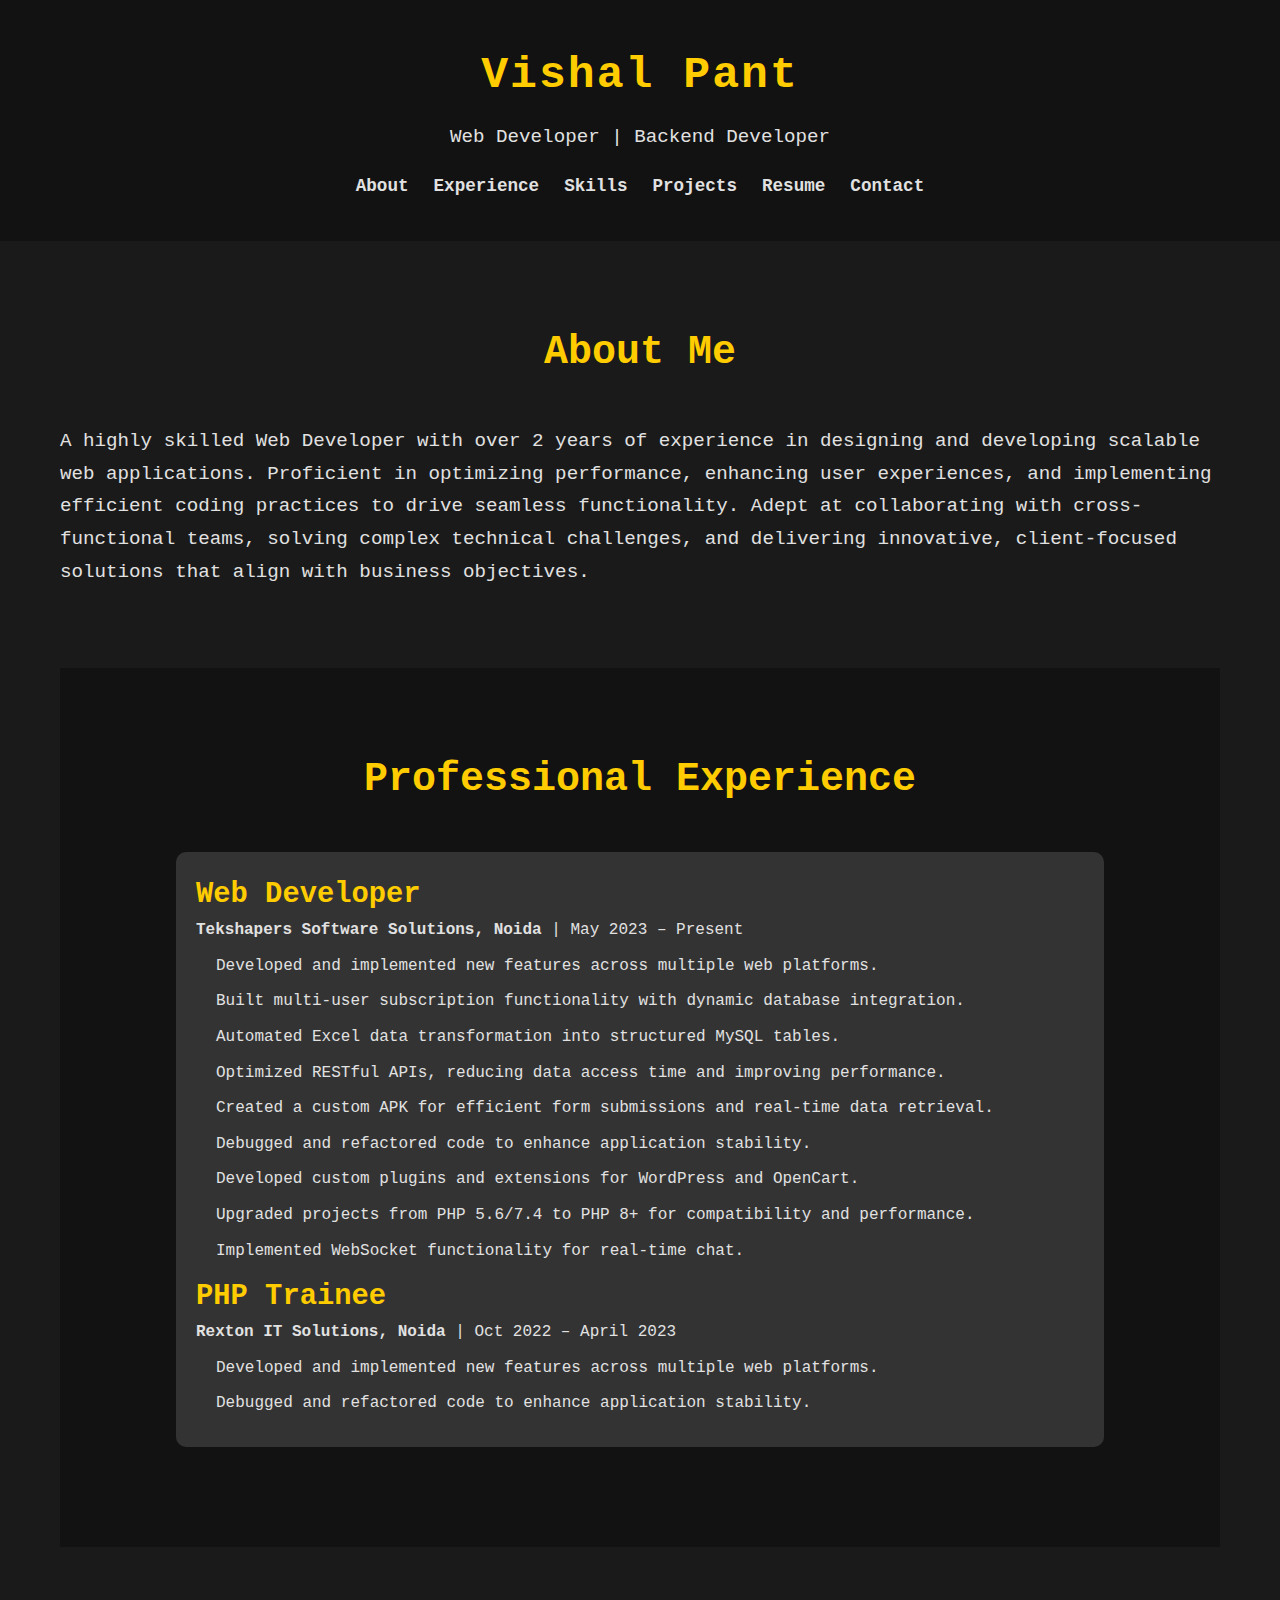
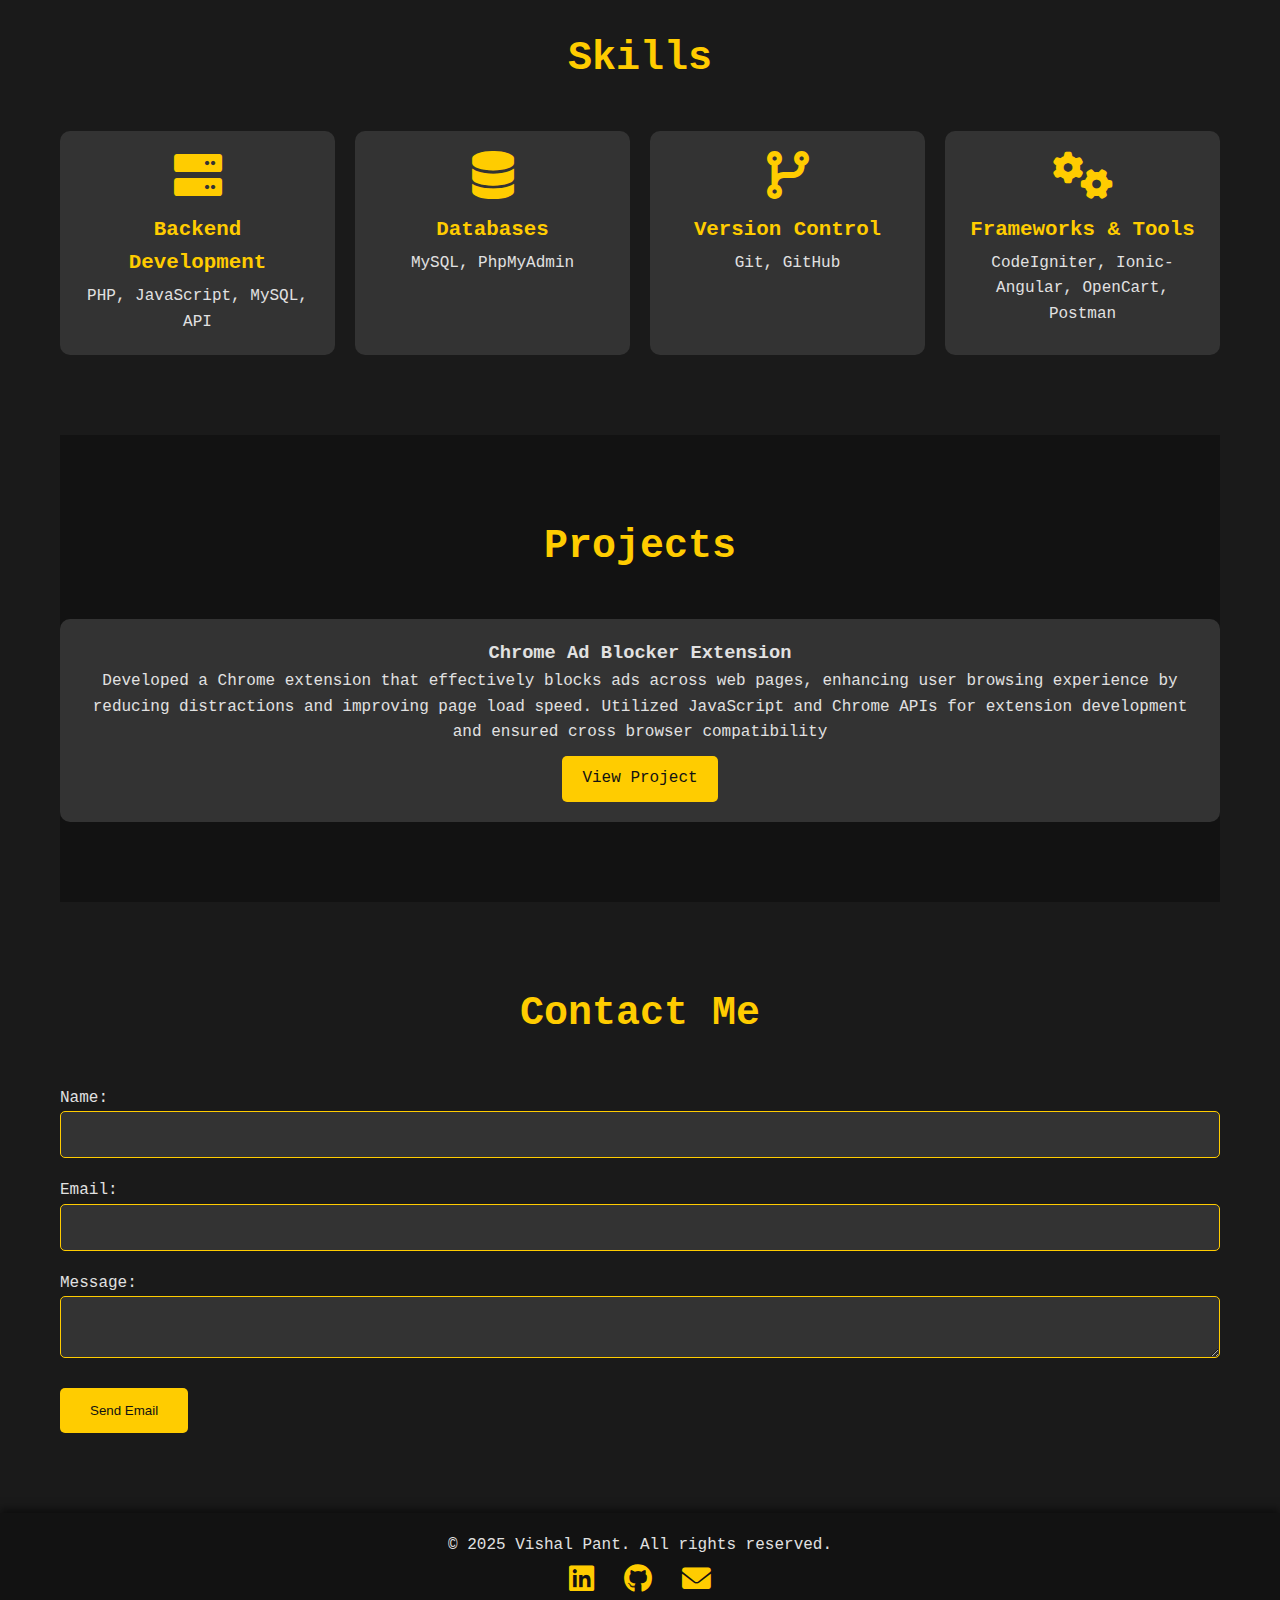
<file: index.html>
<!DOCTYPE html><html lang="en" data-critters-container><head>
  <meta charset="utf-8">
    <title>Vishal Pant | Web Developer</title>
    <base href="https://vishalhere004.github.io/portfolio/">
    <meta name="viewport" content="width=device-width, initial-scale=1">
    
    <!-- SEO Meta Tags -->
    <meta name="description" content="Vishal Pant - Web Developer with 2+ years of experience in PHP, MySQL, CodeIgniter, OpenCart, and JavaScript. Explore my portfolio, projects, and skills.">
    <meta name="keywords" content="Vishal Pant Web Developer, PHP, MySQL, CodeIgniter, OpenCart, JavaScript, REST API, Git, Linux, Angular, Laravel">
    <meta name="author" content="Vishal Pant">
    <!-- <meta name="robots" content="index, follow"> -->
    <link rel="canonical" href="https://vishalhere004.github.io/portfolio/">
    <meta name="google-site-verification" content="r11cSrvNGXPETVYbY9LXZ2n0NcpJp1Tw0p86iAMaDmY" />
    <!-- Open Graph (for Social Media Sharing) -->
    <meta property="og:title" content="Vishal Pant | Web Developer Portfolio">
    <meta property="og:description" content="Explore my projects and expertise in PHP, MySQL, OpenCart, CodeIgniter, and Angular.">
    <meta property="og:url" content="https://vishalhere004.github.io/portfolio/">
    
    <!-- Favicon & Stylesheets -->
    <link rel="stylesheet" href="./assets/style.css">
    <link rel="icon" type="image/x-icon" href="favicon.ico">
    <link rel="stylesheet" href="https://cdnjs.cloudflare.com/ajax/libs/font-awesome/6.0.0-beta3/css/all.min.css">
  <style>*{margin:0;padding:0;box-sizing:border-box}body{font-family:Courier New,Courier,monospace;background-color:#1a1a1a;color:#e1e1e1;scroll-behavior:smooth;padding:0;margin:0;line-height:1.6}
  </style><link rel="stylesheet" href="styles-RMRVJZYW.css" media="print" onload="this.media='all'"><noscript><link rel="stylesheet" href="styles-RMRVJZYW.css"></noscript></head>
  <body><!--nghm-->
    <app-root _nghost-ng-c2128253519 ng-version="17.3.12" ngh="0" ng-server-context="ssg"><nav _ngcontent-ng-c2128253519 class="navbar"><div _ngcontent-ng-c2128253519 class="navbar-container container"><input _ngcontent-ng-c2128253519 type="checkbox" name id="menu-click"><div _ngcontent-ng-c2128253519 class="hamburger-lines"><span _ngcontent-ng-c2128253519 class="line line1"></span><span _ngcontent-ng-c2128253519 class="line line2"></span><span _ngcontent-ng-c2128253519 class="line line3"></span></div><ul _ngcontent-ng-c2128253519 class="menu-items"><li _ngcontent-ng-c2128253519><a _ngcontent-ng-c2128253519 class="menu-link">About</a></li><li _ngcontent-ng-c2128253519><a _ngcontent-ng-c2128253519 class="menu-link">Experience</a></li><li _ngcontent-ng-c2128253519><a _ngcontent-ng-c2128253519 class="menu-link">Skills</a></li><li _ngcontent-ng-c2128253519><a _ngcontent-ng-c2128253519 class="menu-link">Projects</a></li><li _ngcontent-ng-c2128253519><a _ngcontent-ng-c2128253519 href="https://raw.githubusercontent.com/vishalhere004/portfolio/main/assets/VishalPantCV.pdf" class="menu-link">Resume</a></li><li _ngcontent-ng-c2128253519><a _ngcontent-ng-c2128253519 class="menu-link">Contact</a></li></ul></div></nav><header _ngcontent-ng-c2128253519 id="home"><div _ngcontent-ng-c2128253519 class="container"><h1 _ngcontent-ng-c2128253519>Vishal Pant</h1><p _ngcontent-ng-c2128253519 class="text">Web Developer | Backend Developer</p><nav _ngcontent-ng-c2128253519 class="d-navbar"><ul _ngcontent-ng-c2128253519><li _ngcontent-ng-c2128253519><a _ngcontent-ng-c2128253519 class="menu-link">About</a></li><li _ngcontent-ng-c2128253519><a _ngcontent-ng-c2128253519 class="menu-link">Experience</a></li><li _ngcontent-ng-c2128253519><a _ngcontent-ng-c2128253519 class="menu-link">Skills</a></li><li _ngcontent-ng-c2128253519><a _ngcontent-ng-c2128253519 class="menu-link">Projects</a></li><li _ngcontent-ng-c2128253519><a _ngcontent-ng-c2128253519 href="https://raw.githubusercontent.com/vishalhere004/portfolio/main/assets/VishalPantCV.pdf" class="menu-link">Resume</a></li><li _ngcontent-ng-c2128253519><a _ngcontent-ng-c2128253519 class="menu-link">Contact</a></li></ul></nav></div></header><div _ngcontent-ng-c2128253519 class="page-container"><section _ngcontent-ng-c2128253519 id="about"><div _ngcontent-ng-c2128253519 class="container"><h2 _ngcontent-ng-c2128253519>About Me</h2><div _ngcontent-ng-c2128253519 class="about-content"><p _ngcontent-ng-c2128253519>A highly skilled Web Developer with over 2 years of experience in designing and developing scalable web applications. Proficient in optimizing performance, enhancing user experiences, and implementing efficient coding practices to drive seamless functionality. Adept at collaborating with cross-functional teams, solving complex technical challenges, and delivering innovative, client-focused solutions that align with business objectives.</p></div></div></section><section _ngcontent-ng-c2128253519 id="experience"><div _ngcontent-ng-c2128253519 class="container"><h2 _ngcontent-ng-c2128253519>Professional Experience</h2><div _ngcontent-ng-c2128253519 class="experience-list"><div _ngcontent-ng-c2128253519 class="experience-item"><h3 _ngcontent-ng-c2128253519>Web Developer</h3><p _ngcontent-ng-c2128253519><strong _ngcontent-ng-c2128253519>Tekshapers Software Solutions, Noida</strong> | May 2023 – Present</p><ul _ngcontent-ng-c2128253519><li _ngcontent-ng-c2128253519>Developed and implemented new features across multiple web platforms.</li><li _ngcontent-ng-c2128253519>Built multi-user subscription functionality with dynamic database integration.</li><li _ngcontent-ng-c2128253519>Automated Excel data transformation into structured MySQL tables.</li><li _ngcontent-ng-c2128253519>Optimized RESTful APIs, reducing data access time and improving performance.</li><li _ngcontent-ng-c2128253519>Created a custom APK for efficient form submissions and real-time data retrieval.</li><li _ngcontent-ng-c2128253519>Debugged and refactored code to enhance application stability.</li><li _ngcontent-ng-c2128253519>Developed custom plugins and extensions for WordPress and OpenCart.</li><li _ngcontent-ng-c2128253519>Upgraded projects from PHP 5.6/7.4 to PHP 8+ for compatibility and performance.</li><li _ngcontent-ng-c2128253519>Implemented WebSocket functionality for real-time chat.</li></ul><h3 _ngcontent-ng-c2128253519>PHP Trainee</h3><p _ngcontent-ng-c2128253519><strong _ngcontent-ng-c2128253519>Rexton IT Solutions, Noida</strong> | Oct 2022 – April 2023</p><ul _ngcontent-ng-c2128253519><li _ngcontent-ng-c2128253519>Developed and implemented new features across multiple web platforms.</li><li _ngcontent-ng-c2128253519>Debugged and refactored code to enhance application stability.</li></ul></div></div></div></section><section _ngcontent-ng-c2128253519 id="skills"><div _ngcontent-ng-c2128253519 class="container"><h2 _ngcontent-ng-c2128253519>Skills</h2><div _ngcontent-ng-c2128253519 class="skills-grid"><div _ngcontent-ng-c2128253519 class="skill-item"><i _ngcontent-ng-c2128253519 class="fas fa-server"></i><h3 _ngcontent-ng-c2128253519>Backend Development</h3><p _ngcontent-ng-c2128253519>PHP, JavaScript, MySQL, API</p></div><div _ngcontent-ng-c2128253519 class="skill-item"><i _ngcontent-ng-c2128253519 class="fas fa-database"></i><h3 _ngcontent-ng-c2128253519>Databases</h3><p _ngcontent-ng-c2128253519>MySQL, PhpMyAdmin</p></div><div _ngcontent-ng-c2128253519 class="skill-item"><i _ngcontent-ng-c2128253519 class="fas fa-code-branch"></i><h3 _ngcontent-ng-c2128253519>Version Control</h3><p _ngcontent-ng-c2128253519>Git, GitHub</p></div><div _ngcontent-ng-c2128253519 class="skill-item"><i _ngcontent-ng-c2128253519 class="fas fa-cogs"></i><h3 _ngcontent-ng-c2128253519>Frameworks &amp; Tools</h3><p _ngcontent-ng-c2128253519>CodeIgniter, Ionic-Angular, OpenCart, Postman</p></div></div></div></section><section _ngcontent-ng-c2128253519 id="projects"><div _ngcontent-ng-c2128253519 class="container"><h2 _ngcontent-ng-c2128253519>Projects</h2><div _ngcontent-ng-c2128253519 class="projects-grid"><div _ngcontent-ng-c2128253519 class="project-item"><h3 _ngcontent-ng-c2128253519>Chrome Ad Blocker Extension</h3><p _ngcontent-ng-c2128253519>Developed a Chrome extension that effectively blocks ads across web pages, enhancing user browsing experience by reducing distractions and improving page load speed. Utilized JavaScript and Chrome APIs for extension development and ensured cross browser compatibility</p><a _ngcontent-ng-c2128253519 href="https://github.com/vishalhere004/add-blocker.git" target="_blank" class="btn">View Project</a></div></div></div></section><section _ngcontent-ng-c2128253519 id="contact"><div _ngcontent-ng-c2128253519 class="container"><h2 _ngcontent-ng-c2128253519>Contact Me</h2><form _ngcontent-ng-c2128253519 novalidate class="ng-untouched ng-pristine ng-invalid"><div _ngcontent-ng-c2128253519 class="form-control"><label _ngcontent-ng-c2128253519 for="name">Name:</label><input _ngcontent-ng-c2128253519 type="text" id="name" formcontrolname="user_name" value class="ng-untouched ng-pristine ng-invalid"><!----></div><div _ngcontent-ng-c2128253519 class="form-control"><label _ngcontent-ng-c2128253519 for="email">Email:</label><input _ngcontent-ng-c2128253519 type="email" id="email" formcontrolname="user_email" value class="ng-untouched ng-pristine ng-invalid"><!----></div><div _ngcontent-ng-c2128253519 class="form-control"><label _ngcontent-ng-c2128253519 for="message">Message:</label><textarea _ngcontent-ng-c2128253519 id="message" formcontrolname="message" class="ng-untouched ng-pristine ng-invalid"></textarea><!----></div><button _ngcontent-ng-c2128253519 type="submit" class="btn">Send Email</button></form></div></section></div><footer _ngcontent-ng-c2128253519><div _ngcontent-ng-c2128253519 class="container"><p _ngcontent-ng-c2128253519>© 2025 Vishal Pant. All rights reserved.</p><div _ngcontent-ng-c2128253519 class="social-links"><a _ngcontent-ng-c2128253519 href="https://www.linkedin.com/in/vishal-pant-a7368220a" target="_blank"><i _ngcontent-ng-c2128253519 class="fab fa-linkedin"></i></a><a _ngcontent-ng-c2128253519 href="https://github.com/vishalhere004/" target="_blank"><i _ngcontent-ng-c2128253519 class="fab fa-github"></i></a><a _ngcontent-ng-c2128253519 href="mailto:vishalpahadi4287@gmail.com"><i _ngcontent-ng-c2128253519 class="fas fa-envelope"></i></a></div></div></footer><router-outlet _ngcontent-ng-c2128253519></router-outlet><!----></app-root>
  <script src="polyfills-FFHMD2TL.js" type="module"></script><script src="main-OM2H4UKY.js" type="module"></script>
  
  <script id="ng-state" type="application/json">{"__nghData__":[{"t":{"152":"t0","157":"t1","162":"t2"},"c":{"152":[],"157":[],"162":[],"176":[]}}]}</script></body></html>
</file>
<file: assets/style.css>
/* General Styles */
* {
    margin: 0;
    padding: 0;
    box-sizing: border-box;
  }
  body {
    font-family: 'Courier New', Courier, monospace; /* Monospace for terminal-style font */
    background-color: #1a1a1a; /* Slightly darker background */
    color: #e1e1e1; /* Lighter text color for better readability */
    scroll-behavior: smooth;
    padding: 0;
    margin: 0;
    line-height: 1.6;
  }
  
  /* Container for overall alignment */
  .page-container {
    width: 100%;
    max-width: 1200px;
    margin: 0 auto;
    padding: 0 20px;
  }
  
  /* Header */
  header {
    background: #121212; /* Dark background for header */
    padding: 40px 0;
    text-align: center;
    /* box-shadow: 0 4px 8px rgba(0, 0, 0, 0.5); */
  }
  header h1 {
    font-size: 2.8rem;
    color: #ffcc00; /* Soft yellow color */
    letter-spacing: 2px;
  }
  header p {
    font-size: 1.2rem;
    color: #e1e1e1;
    margin-top: 10px;
  }
  header nav ul {
    list-style: none;
    display: flex;
    justify-content: center;
    gap: 25px;
    margin-top: 20px;
  }
  header nav ul li a {
    color: #e1e1e1;
    text-decoration: none;
    font-size: 1.1rem;
    font-weight: bold;
    padding: 5px 0;
    transition: color 0.3s ease, border-bottom 0.3s ease;
    border-bottom: 2px solid transparent;
  }
  header nav ul li a:hover {
    color: #ffcc00;
    border-bottom: 2px solid #ffcc00; /* Adds a glow effect when hovering */
  }
  
  /* About Section */
  #about {
    padding: 80px 0;
    background: #1a1a1a; /* Dark background for the about section */
  }
  #about h2 {
    text-align: center;
    font-size: 2.5rem;
    color: #ffcc00;
  }
  .about-content {
    display: flex;
    justify-content: center;
    align-items: center;
    gap: 30px;
    margin-top: 20px;
  }
  .profile-image {
    width: 150px;
    height: 150px;
    border-radius: 50%;
    object-fit: cover;
    border: 5px solid #ffcc00;
    transition: transform 0.3s ease;
  }
  .profile-image:hover {
    transform: scale(1.05);
  }
  .about-content p {
    /* max-width: 600px; */
    font-size: 1.2rem;
    color: #e1e1e1;
    line-height: 1.7;
    margin-top: 20px;
  }
  
  /* Experience Section */
  #experience {
    padding: 80px 0;
    background: #121212; /* Dark background to maintain consistency */
  }
  #experience h2 {
    text-align: center;
    font-size: 2.5rem;
    color: #ffcc00;
    margin-bottom: 40px;
  }
  .experience-list {
    display: flex;
    flex-direction: column;
    align-items: center;
  }
  .experience-item {
    width: 80%;
    background: #333333; /* Slightly lighter background for experience items */
    padding: 20px;
    border-radius: 10px;
    margin-bottom: 20px;
    transition: transform 0.3s ease, box-shadow 0.3s ease;
  }
  .experience-item:hover {
    transform: translateY(-10px);
    box-shadow: 0 4px 6px rgba(255, 204, 0, 0.3);
  }
  .experience-item h3 {
    font-size: 1.8rem;
    color: #ffcc00;
  }
  .experience-item ul {
    list-style: none;
    padding-left: 20px;
    font-size: 1rem;
    color: #e1e1e1;
  }
  .experience-item li {
    margin: 10px 0;
  }
  
  /* Skills Section */
  #skills {
    padding: 80px 0;
    background: #1a1a1a;
  }
  #skills h2 {
    text-align: center;
    font-size: 2.5rem;
    color: #ffcc00;
    margin-bottom: 40px;
  }
  .skills-grid {
    display: grid;
    grid-template-columns: repeat(auto-fit, minmax(250px, 1fr));
    gap: 20px;
  }
  .skill-item {
    background: #333333;
    padding: 20px;
    border-radius: 10px;
    text-align: center;
    transition: transform 0.3s ease, box-shadow 0.3s ease;
  }
  .skill-item:hover {
    transform: translateY(-10px);
    box-shadow: 0 4px 6px rgba(255, 204, 0, 0.3);
  }
  .skill-item i {
    font-size: 3rem;
    color: #ffcc00;
  }
  .skill-item h3 {
    font-size: 1.3rem;
    margin-top: 10px;
    color: #ffcc00;
  }
  .skill-item p {
    font-size: 1rem;
    margin-top: 5px;
    color: #e1e1e1;
  }
  
  /* Projects Section */
  #projects {
    padding: 80px 0;
    background: #121212;
  }
  #projects h2 {
    text-align: center;
    font-size: 2.5rem;
    color: #ffcc00;
    margin-bottom: 40px;
  }
  .projects-grid {
    display: grid;
    grid-template-columns: repeat(auto-fit, minmax(250px, 1fr));
    gap: 20px;
  }
  .project-item {
    background: #333333;
    padding: 20px;
    border-radius: 10px;
    text-align: center;
    transition: transform 0.3s ease, box-shadow 0.3s ease;
  }
  .project-item:hover {
    transform: translateY(-10px);
    box-shadow: 0 4px 6px rgba(255, 204, 0, 0.3);
  }
  .project-item a.btn {
    display: inline-block;
    margin-top: 10px;
    padding: 10px 20px;
    background: #ffcc00;
    color: #121212;
    text-decoration: none;
    border-radius: 5px;
    transition: background 0.3s ease;
  }
  .project-item a.btn:hover {
    background: #ff9900;
  }
  
  /* Contact Section */
  #contact {
    padding: 80px 0;
    background: #1a1a1a;
  }
  #contact h2 {
    text-align: center;
    font-size: 2.5rem;
    color: #ffcc00;
    margin-bottom: 40px;
  }
    input,textarea {
    width: 100%;
    padding: 15px;
    background: #333333;
    color: #fff;
    border: 1px solid #ffcc00;
    border-radius: 5px;
  }
  .form-control{
    margin-bottom: 20px;
  }
   button.btn {
    padding: 15px 30px;
    background: #ffcc00;
    color: #121212;
    border: none;
    border-radius: 5px;
    cursor: pointer;
    transition: background 0.3s ease;
  }
  button.btn[disabled]:hover {
    cursor: no-drop;
  }
   button.btn:hover {
    background: #ff9900;
  }
  
  /* Footer */
  footer {
    background: #121212;
    color: #e1e1e1;
    text-align: center;
    padding: 20px 0;
    box-shadow: 0 -4px 8px rgba(0, 0, 0, 0.5);
  }
  .social-links a {
    color: #ffcc00;
    margin: 0 15px;
    text-decoration: none;
    font-size: 1.8rem;
    transition: color 0.3s ease;
  }
  .social-links a:hover {
    color: #ff9900;
  }
  .menu-link{
    cursor: pointer;
  }
  .error {
    color: red;
    font-size: 14px;
  }

 

  .navbar{
    display:none;
  }

  @media (max-width: 768px){
    .d-navbar{
        display: none;
    }
    .navbar{
        opacity: 0.95;
    }

    .navbar-container input[type="checkbox"],
    .navbar-container .hamburger-lines,.navbar{
        display: block;
    }

    .navbar-container{
        display: block;
        position: relative;
        height: 64px;
    }

    .navbar-container input[type="checkbox"]{
        position: absolute;
        display: block;
        height: 32px;
        width: 30px;
        top: 20px;
        left: 20px;
        z-index: 5;
        opacity: 0;
        cursor: pointer;
    }

    .navbar-container .hamburger-lines{
        display: block;
        height: 28px;
        width: 35px;
        position: absolute;
        top: 20px;
        left: 20px;
        z-index: 2;
        display: flex;
        flex-direction: column;
        justify-content: space-between;
    }

    .navbar-container .hamburger-lines .line{
        display: block;
        height: 4px;
        width: 100%;
        border-radius: 10px;
        background: #333;
    }
    
    .navbar-container .hamburger-lines .line1{
        transform-origin: 0% 0%;
        transition: transform 0.3s ease-in-out;
    }

    .navbar-container .hamburger-lines .line2{
        transition: transform 0.2s ease-in-out;
    }

    .navbar-container .hamburger-lines .line3{
        transform-origin: 0% 100%;
        transition: transform 0.3s ease-in-out;
    }

    .navbar .menu-items{
        padding-top: 100px;
        height: 100vh;
        max-width: 300px;
        transform: translate(-150%);
        display: flex;
        flex-direction: column;
        margin-left: -40px;
        padding-left: 40px;
        transition: transform 0.5s ease-in-out;
        box-shadow: 0 4px 6px rgba(255, 204, 0, 0.3);
        background-color: #1a1a1a; 
        overflow: scroll;
        list-style: none;
        padding-left: 58px;
        overflow: hidden;
    }

    .navbar .menu-items li{
        margin-bottom: 1.8rem;
        font-size: 1.1rem;
        font-weight: 500;
    }
    .menu-items li a{
      text-decoration: none;
      color: #ff9900;
    }

    .logo{
        position: absolute;
        top: 10px;
        right: 15px;
        font-size: 2.5rem;
    }

    .navbar-container input[type="checkbox"]:checked ~ .menu-items{
        transform: translateX(0);
    }

    .navbar-container input[type="checkbox"]:checked ~ .hamburger-lines .line1{
        transform: rotate(45deg);
    }

    .navbar-container input[type="checkbox"]:checked ~ .hamburger-lines .line2{
        transform: scaleY(0);
    }

    .navbar-container input[type="checkbox"]:checked ~ .hamburger-lines .line3{
        transform: rotate(-45deg);
    }

       
      .navbar ul li a:hover {
        color: #ffcc00;
        border-bottom: 2px solid #ffcc00; /* Adds a glow effect when hovering */
      }

}
</file>
<file: styles-RMRVJZYW.css>
*{margin:0;padding:0;box-sizing:border-box}body{font-family:Courier New,Courier,monospace;background-color:#1a1a1a;color:#e1e1e1;scroll-behavior:smooth;padding:0;margin:0;line-height:1.6}
</file>
